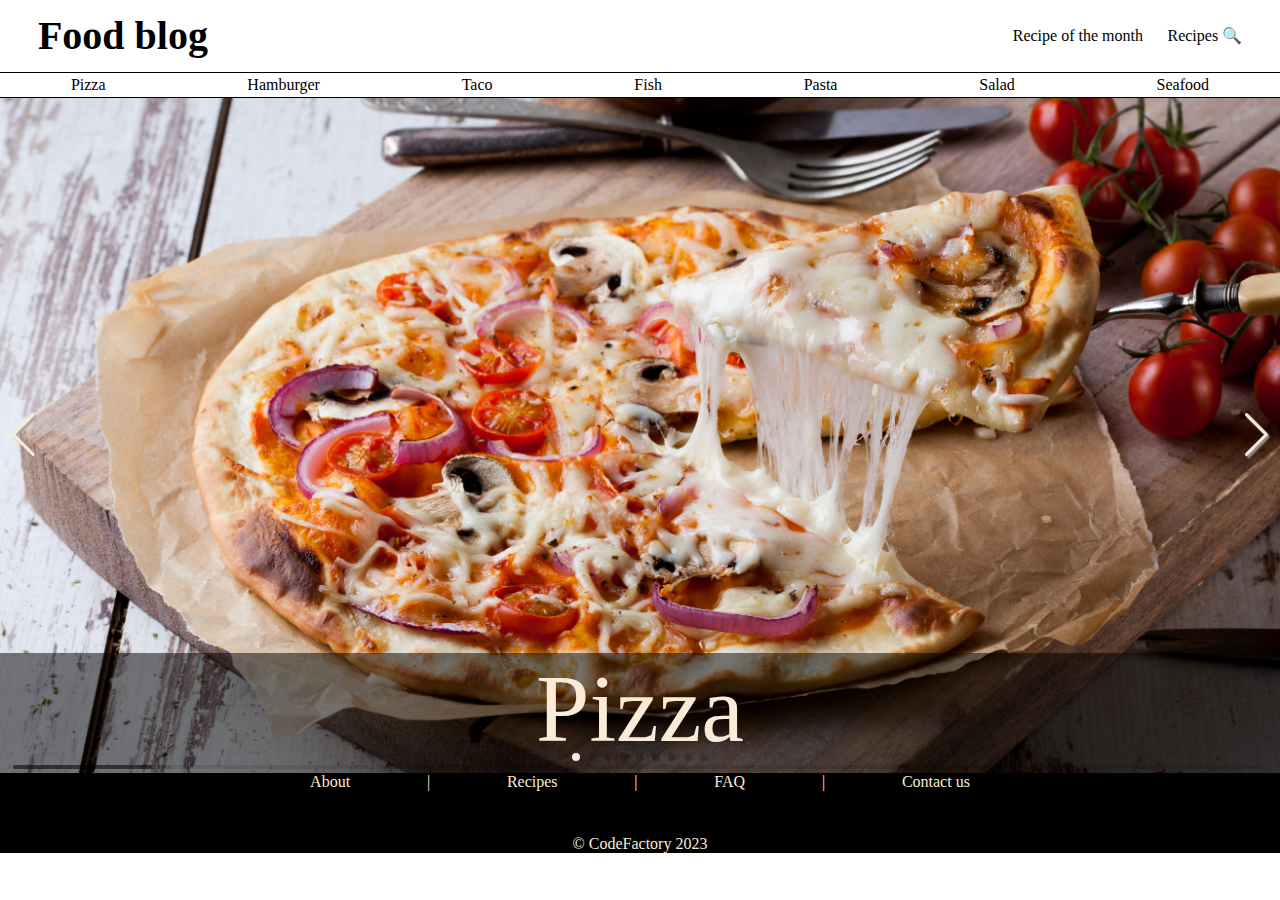
<file: exercise_1_1/index.html>
<!DOCTYPE html>
<html lang="en">
<head>
    <meta charset="UTF-8">
    <meta name="viewport" content="width=device-width, initial-scale=1.0">
    <title>Food Blog Hermann Weinberger</title>
    

    <link rel="stylesheet" href="https://cdnjs.cloudflare.com/ajax/libs/font-awesome/6.6.0/css/all.min.css" integrity="sha512-Kc323vGBEqzTmouAECnVceyQqyqdsSiqLQISBL29aUW4U/M7pSPA/gEUZQqv1cwx4OnYxTxve5UMg5GT6L4JJg==" crossorigin="anonymous" referrerpolicy="no-referrer" />

    <link rel="stylesheet" href="https://cdn.jsdelivr.net/npm/swiper@11/swiper-bundle.min.css" />

    <link rel="stylesheet" href="https://cdnjs.cloudflare.com/ajax/libs/animate.css/4.1.1/animate.min.css" />

    <link rel="stylesheet" href="css/style.css"/>
</head>
<body>
    <header>
        <nav>
            <ul>
                <li>
                    <a href="index.html"><h1>Food blog</h1></a>
                </li>
                <li></li>
                <li>
                    <a href="monthRecipe.html">Recipe of the month</a>
                </li>
                <li>
                    <a href="">Recipes &#x1F50D;</a>
                </li>
            </ul>
            <ul>
                <li>
                    Pizza
                </li>
                <li>
                    Hamburger
                </li>
                <li>
                    Taco
                </li>
                <li>
                    Fish
                </li>
                <li>
                    Pasta
                </li>
                <li>
                    Salad
                </li>
                <li>
                    Seafood
                </li>
            </ul>
        </nav>
    </header>
    <main class="swiper">
        <div class="swiper-wrapper">
            <div class="swiper-slide">
                <img src="img/pizza.jpg" alt="pizza">
                <a href="">Pizza</a>
            </div>
            <div class="swiper-slide">
                <img src="img/burger.jpg" alt="burger">
                <a href="">Burger</a>
            </div>
            <div class="swiper-slide">
                <img src="img/taco.jpg" alt="taco">
                <a href="">Taco</a>
            </div>
            <div class="swiper-slide">
                <img src="img/fish.jpg" alt="fish">
                <a href="">Fish</a>
            </div>
            <div class="swiper-slide">
                <img src="img/pasta.jpg" alt="pasta">
                <a href="">Pasta</a>
            </div>
            <div class="swiper-slide">
                <img src="img/salad.jpg" alt="salad">
                <a href="">Salad</a>
            </div>
            <div class="swiper-slide">
                <img src="img/seafood.jpg" alt="seafood">
                <a href="">Seafood</a>
            </div>
            <div class="swiper-slide">
                <img src="img/dessert.jpg" alt="dessert">
                <a href="">Dessert</a>
            </div>
            <div class="swiper-slide">
                <img src="img/breakfast.jpg" alt="breakfast">
                <a href="">Breakfast</a>
            </div>
        </div>
        <!-- If we need pagination -->
        <div class="swiper-pagination"></div>

        <!-- If we need navigation buttons -->
        <div id="swiperButtonPrev1" class="swiper-button-prev"></div>
        <div id="swiperButtonNext1" class="swiper-button-next"></div>

        <!-- If we need scrollbar -->
        <div class="swiper-scrollbar"></div>
    </main>

    <footer>
        <nav>
            <ul>
                <!-- <li></li> -->
                <li>
                    <a href="about.html">About</a>
                </li>
                <li>
                    |
                </li>
                <li>
                    <a href="">Recipes</a>
                </li>
                <li>
                    |
                </li>
                <li>
                    <a href="">FAQ</a>
                </li>
                <li>
                    |
                </li>
                <li>
                    <a href="https://codefactory.wien/en/contact-en">Contact us</a>
                </li>
                <!-- <li></li> -->
            </ul>

            <ul>
                <li>
                    <i class="fa-brands fa-facebook"></i>
                </li>
                <li>
                    <i class="fa-brands fa-linkedin"></i>
                </li>
                <li>
                    <i class="fa-brands fa-square-github"></i>
                </li>
            </ul>
        </nav>
        <div>
            &copy CodeFactory 2023
        </div>
    </footer>

    <script src="https://cdn.jsdelivr.net/npm/swiper@11/swiper-bundle.min.js"></script>
    <script src="js/script.js"></script>
</body>
</html>
</file>
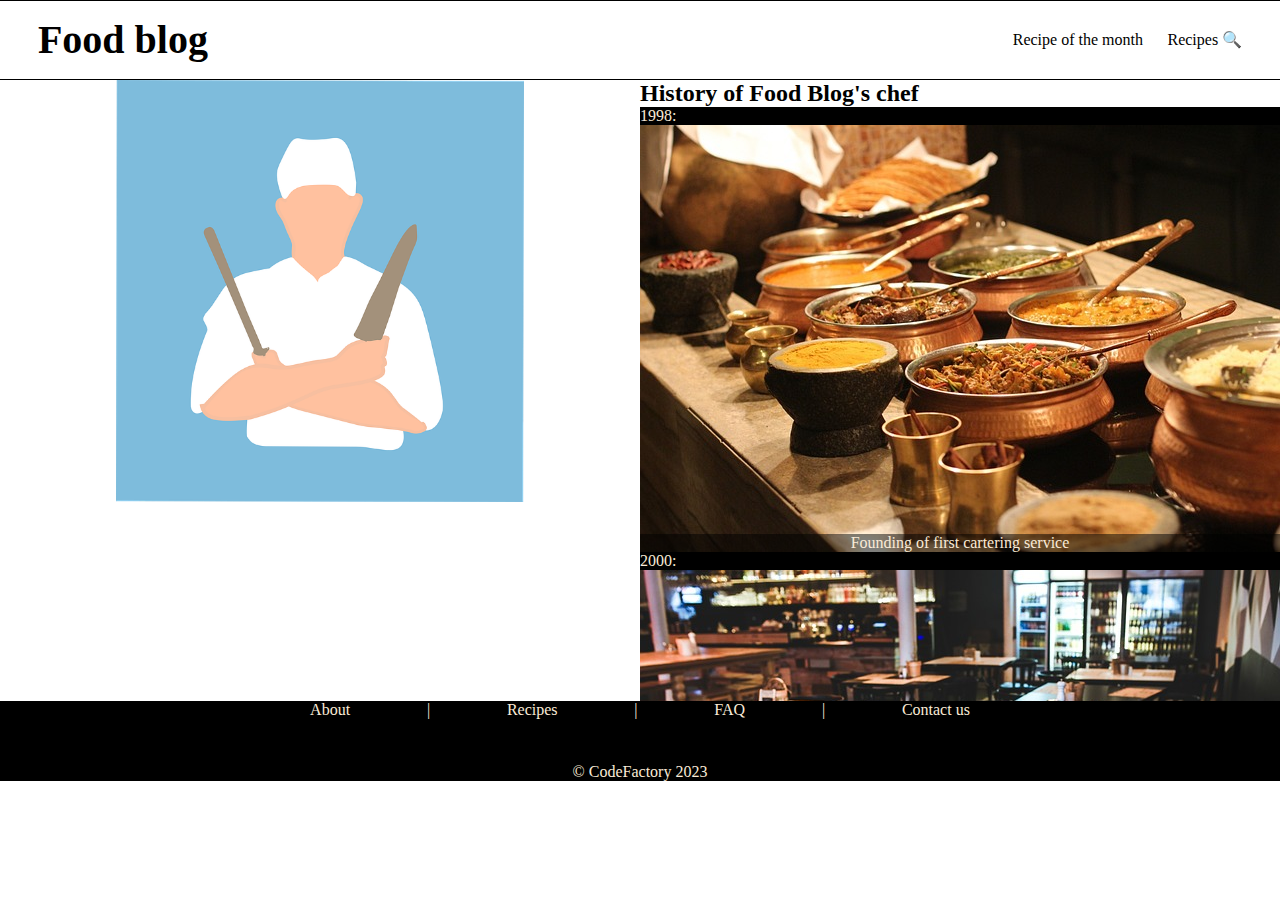
<file: exercise_1_1/about.html>
<!DOCTYPE html>
<html lang="en">
<head>
    <meta charset="UTF-8">
    <meta name="viewport" content="width=device-width, initial-scale=1.0">
    <title>Food Blog Hermann Weinberger</title>
    <link rel="stylesheet" href="css/style.css">

    <link rel="stylesheet" href="https://cdnjs.cloudflare.com/ajax/libs/font-awesome/6.6.0/css/all.min.css" integrity="sha512-Kc323vGBEqzTmouAECnVceyQqyqdsSiqLQISBL29aUW4U/M7pSPA/gEUZQqv1cwx4OnYxTxve5UMg5GT6L4JJg==" crossorigin="anonymous" referrerpolicy="no-referrer" />
</head>
<body>
    <div class="containerAbout">
        <header>
            <nav>
                <ul>
                    <li>
                        <a href="index.html"><h1>Food blog</h1></a>
                    </li>
                    <li></li>
                    <li>
                        <a href="monthRecipe.html">Recipe of the month</a>
                    </li>
                    <li>
                        <a href="">Recipes &#x1F50D;</a>
                    </li>
                </ul>
            </nav>
        </header>
        <main>
            <div class="containerAboutContent">
                <div>
                    <img src="img/chef.png" alt="portrait">
                </div>
                <div>
                    <h2>History of Food Blog's chef</h2>
                    <dl>
                        <dt>
                            1998:
                        </dt>
                        <dd>
                            <img src="img/catering.jpg" alt="catering table">
                            <div>
                                Founding of first cartering service
                            </div>
                        </dd>
                        <dt>
                            2000:
                        </dt>
                        <dd>
                            <img src="img/restaurant.jpg" alt="dining room">
                            <div>
                                Opening of first restaurant
                            </div>
                        </dd>
                        <dt>
                            Until 2005:
                        </dt>
                        <dd>
                            <img src="img/cities.jpg" alt="map">
                            <div>
                                Opening of four more restaurants in different cities
                            </div>
                        </dd>
                        <dt>
                            2008:
                        </dt>
                        <dd>
                            <img src="img/show.jpg" alt="kitchen">
                            <div>
                                First cooking show
                            </div>
                        </dd>
                        <dt>
                            2015:
                        </dt>
                        <dd>
                            <img src="img/blog.jpg" alt="laptop in kitchen">
                            <div>
                                Launch of Food Blog
                            </div>
                        </dd>
                    </dl>
                </div>
            </div>
        </main>

        <footer>
            <nav>
                <ul>
                    <!-- <li></li> -->
                    <li>
                        <a href="about.html">About</a>
                    </li>
                    <li>
                        |
                    </li>
                    <li>
                        <a href="">Recipes</a>
                    </li>
                    <li>
                        |
                    </li>
                    <li>
                        <a href="">FAQ</a>
                    </li>
                    <li>
                        |
                    </li>
                    <li>
                        <a href="https://codefactory.wien/en/contact-en">Contact us</a>
                    </li>
                    <!-- <li></li> -->
                </ul>

                <ul>
                    <li>
                        <i class="fa-brands fa-facebook"></i>
                    </li>
                    <li>
                        <i class="fa-brands fa-linkedin"></i>
                    </li>
                    <li>
                        <i class="fa-brands fa-square-github"></i>
                    </li>
                </ul>
            </nav>
            <div>
                &copy CodeFactory 2023
            </div>
        </footer>
    </div>
</body>
</html>
</file>
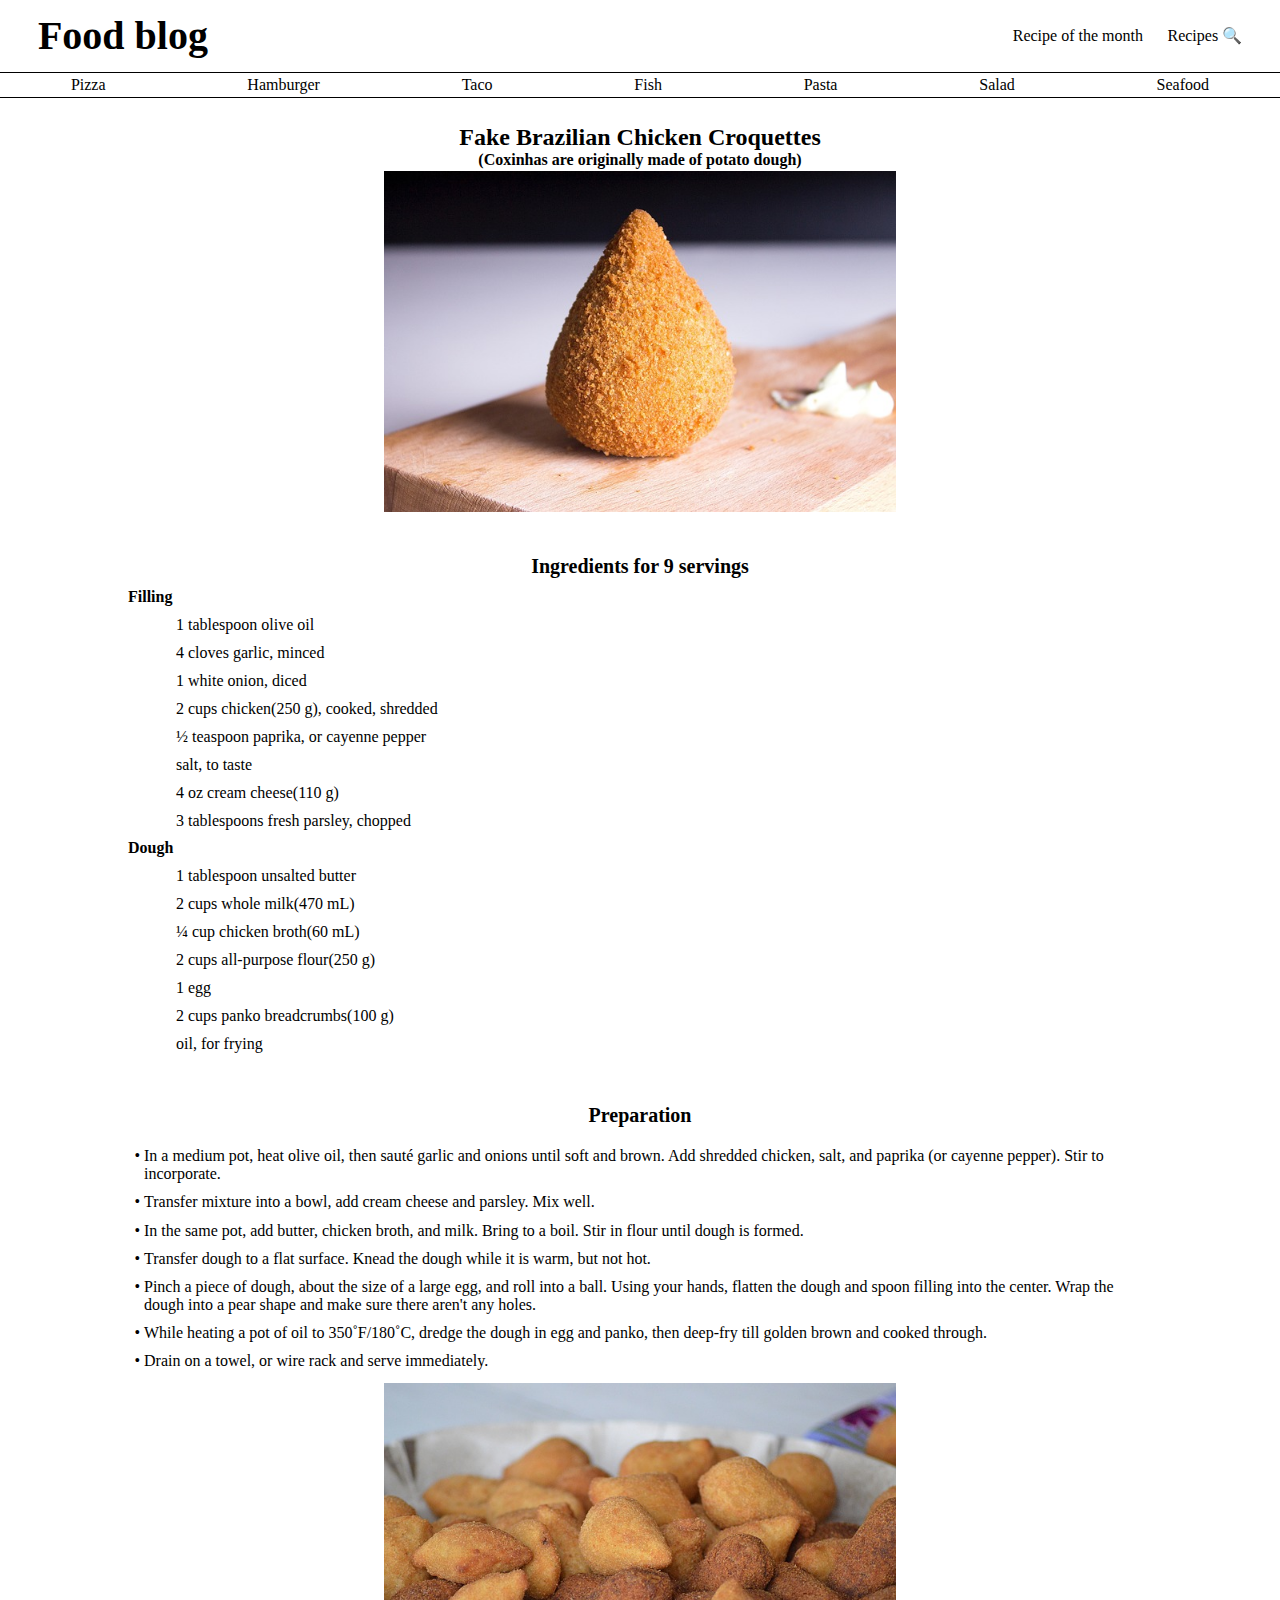
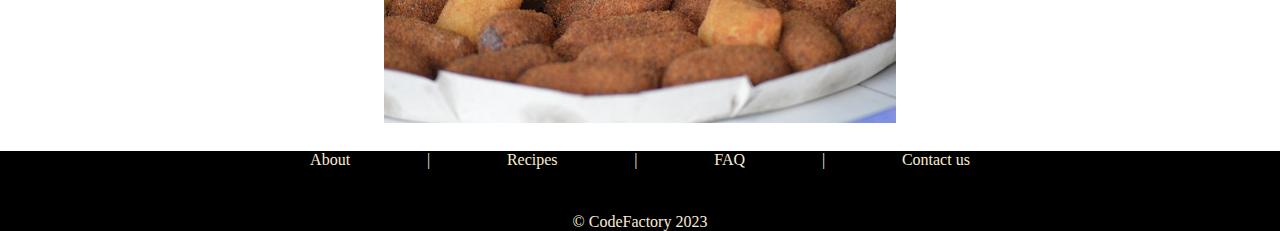
<file: exercise_1_1/monthRecipe.html>
<!DOCTYPE html>
<html lang="en">
<head>
    <meta charset="UTF-8">
    <meta name="viewport" content="width=device-width, initial-scale=1.0">
    <title>Food Blog Hermann Weinberger</title>
    <link rel="stylesheet" href="css/style.css">

    <link rel="stylesheet" href="https://cdnjs.cloudflare.com/ajax/libs/font-awesome/6.6.0/css/all.min.css" integrity="sha512-Kc323vGBEqzTmouAECnVceyQqyqdsSiqLQISBL29aUW4U/M7pSPA/gEUZQqv1cwx4OnYxTxve5UMg5GT6L4JJg==" crossorigin="anonymous" referrerpolicy="no-referrer" />
</head>
<body>
    <header>
        <nav>
            <ul>
                <li>
                    <a href="index.html"><h1>Food blog</h1></a>
                </li>
                <li></li>
                <li>
                    <a href="monthRecipe.html">Recipe of the month</a>
                </li>
                <li>
                    <a href="">Recipes &#x1F50D;</a>
                </li>
            </ul>
            <ul>
                <li>
                    Pizza
                </li>
                <li>
                    Hamburger
                </li>
                <li>
                    Taco
                </li>
                <li>
                    Fish
                </li>
                <li>
                    Pasta
                </li>
                <li>
                    Salad
                </li>
                <li>
                    Seafood
                </li>
            </ul>
        </nav>
    </header>
    <main>
        <div class="containerRecipeMonth">
            <div>
                <h2>Fake Brazilian Chicken Croquettes</h2> 
                <h4>(Coxinhas are originally made of potato dough)</h4>
            </div>
            <div>
                <img src="img/coxinha2.jpg" alt="croquette">
            </div>
            <div>
                <h3>
                    Ingredients for 9 servings
                </h3>
                
                <dl>
                    <dt>
                        Filling
                    </dt>
                    <dd>
                        <ul>
                            <li>
                                1 tablespoon olive oil
                            </li>
                            <li>
                                4 cloves garlic, minced
                            </li>
                            <li>
                                1 white onion, diced
                            </li>
                            <li>
                                2 cups chicken(250 g), cooked, shredded
                            </li>
                            <li>
                                ½ teaspoon paprika, or cayenne pepper
                            </li>
                            <li>
                                salt, to taste
                            </li>
                            <li>
                                4 oz cream cheese(110 g)
                            </li>
                            <li>
                                3 tablespoons fresh parsley, chopped
                            </li>
                        </ul>
                    </dd>
                    <dt>
                        Dough
                    </dt>
                    <dd>
                        <ul>
                            <li>
                                1 tablespoon unsalted butter
                            </li>
                            <li>
                                2 cups whole milk(470 mL)
                            </li>
                            <li>
                                ¼ cup chicken broth(60 mL)
                            </li>
                            <li>
                                2 cups all-purpose flour(250 g)
                            </li>
                            <li>
                                1 egg
                            </li>
                            <li>
                                2 cups panko breadcrumbs(100 g)
                            </li>
                            <li>
                                oil, for frying
                            </li>
                        </ul>
                    </dd>
                </dl>
            </div>

            <div>
                <h3>Preparation</h3>
                <ul>
                    <li>
                        In a medium pot, heat olive oil, then sauté garlic and onions until soft and brown. Add shredded chicken, salt, and paprika (or cayenne pepper). Stir to incorporate.
                    </li>
                    <li>
                        Transfer mixture into a bowl, add cream cheese and parsley. Mix well.
                    </li>
                    <li>
                        In the same pot, add butter, chicken broth, and milk. Bring to a boil. Stir in flour until dough is formed.
                    </li>
                    <li>
                        Transfer dough to a flat surface. Knead the dough while it is warm, but not hot.
                    </li>
                    <li>
                        Pinch a piece of dough, about the size of a large egg, and roll into a ball. Using your hands, flatten the dough and spoon filling into the center. Wrap the dough into a pear shape and make sure there aren't any holes.
                    </li>
                    <li>
                        While heating a pot of oil to 350˚F/180˚C, dredge the dough in egg and panko, then deep-fry till golden brown and cooked through.
                    </li>
                    <li>
                        Drain on a towel, or wire rack and serve immediately.
                    </li>
                </ul>  
            </div>
            <div>
                <img src="img/coxinha1.jpg" alt="croquette">
            </div>    
        </div>
    </main>

    <footer>
        <nav>
            <ul>
                <!-- <li></li> -->
                <li>
                    <a href="about.html">About</a>
                </li>
                <li>
                    |
                </li>
                <li>
                    <a href="">Recipes</a>
                </li>
                <li>
                    |
                </li>
                <li>
                    <a href="">FAQ</a>
                </li>
                <li>
                    |
                </li>
                <li>
                    <a href="https://codefactory.wien/en/contact-en">Contact us</a>
                </li>
                <!-- <li></li> -->
            </ul>

            <ul>
                <li>
                    <i class="fa-brands fa-facebook"></i>
                </li>
                <li>
                    <i class="fa-brands fa-linkedin"></i>
                </li>
                <li>
                    <i class="fa-brands fa-square-github"></i>
                </li>
            </ul>
        </nav>
        <div>
            &copy CodeFactory 2023
        </div>
    </footer>
</body>
</html>
</file>
<file: exercise_1_1/css/style.css>
* {
    margin: 0;
    padding: 0;
    box-sizing: border-box;
    /* border: 1px solid lime; */
}

a {
    text-decoration: none;
}

ul { /* all ul's are used in navbars */
    display: flex;
}

li {
    align-content: center;
}

li::marker {
    content: '';
}

img {
    height: 100%;
    width: 100%;
    /* to accomodate different aspect ratios of 
    grid cells depending on media query */
    object-position: left; 
    object-fit: cover;
}

/* header */

header a {
    color: black;
}

h1 {
    display: inline;
    font-family: "Brush Script MT", "Lucida Handwriting", cursive;
    font-size: 2.5em;
    /* margin-block-start: 0;
    margin-block-end: 0; */
}

header > nav > ul:first-child {
    /* display: flex; */
    justify-content: space-between;
    padding-inline: 2%;
    /* padding-block: 2%; */

}

/* header > nav > ul:first-child > li:first-child, 
header > nav > ul:first-child > li:nth-child(3), 
header > nav > ul:first-child > li:last-child {
    flex: 1;
} */

/* 2nd li is empty and fills out space between h2 and the last 2 */
header > nav > ul:first-child > li:nth-child(2) {
    flex: auto;
}

header > nav > ul:first-child > li{
    padding-block: 1%;
    padding-inline: 1%;
}

header > nav > ul:last-child {
    /* display: flex; */
    justify-content: space-around;
    border-block: .1em solid black;
    padding-block: .2em;
}

/* index.html main */

.swiper {
    /* width: 600px; */
    height: 75vh;
}

.swiper-button-next, .swiper-button-prev {
    color: antiquewhite;
    text-shadow: 2px 2px 2px rgb(160, 160, 160);
}

.swiper-pagination-bullet-active {
    background-color: antiquewhite;
}

@keyframes backInRight {
    0% {
      transform: translateX(2000px) scale(0.7);
      opacity: 0.7;
    }
  
    25% {
      transform: translateX(0px) scale(0.7);
      opacity: 0.7;
    }
  
    100% {
      transform: scale(1);
      opacity: 1;
    }
  }

  @keyframes backInLeft {
    0% {
      transform: translateX(-2000px) scale(0.7);
      opacity: 0.7;
    }
  
    25% {
      transform: translateX(0px) scale(0.7);
      opacity: 0.7;
    }
  
    100% {
      transform: scale(1);
      opacity: 1;
    }
  }

/* .container {
    display: grid;
    grid-template-columns: repeat(3, 1fr);
    gap: 1%;
    width: 100vw;
    padding-block: 3%;
    padding-inline: 10%;
    /* crutch for container not getting longer */
    /* overflow-y: scroll;         
} */

/* .container > div {
    position: relative;
} */

img + a {
    width: 100%;
    position: absolute;
    bottom: 0;
    left: 50%;
    translate: -50%;
    text-align: center;
    align-content: center;
    font-size: 6em;
    padding-bottom: 1vh;
    color: antiquewhite;
    background-color: rgba(0, 0, 0, 0.5);
}

/* footer */

footer, footer a {
    color: antiquewhite;
    background-color: black;
}

footer > nav > ul {
    /* width: 70%; */
    justify-content: center;
}

footer > nav > ul:first-child > li {
    text-align: center;
    /* flex: 1; */
    padding-inline: 3%;
}

footer > nav > ul:last-child > li {
    padding: 1%;
}

footer div:last-child {
    align-content: center;
    text-align: center;
}

/* responsiveness in container of index.html 
to window size <= 480px as in mobile devices*/

/* @media (width <= 480px) {
    .container { */
        /* display: grid; */
        /* grid-template-columns: 1fr; */
        /* width: 100%; */
    /* }
} */

/* responsiveness in container of index.html
to window size between >= 480px and <= 768px as in tablet devices*/

/* @media (width >= 480px) and (width <= 768px) {
    .container { */
        /* display: grid; */
        /* grid-template-columns: 1fr 1fr; */
        /* width: 100%; */
    /* }
} */

/* style of main section in monthRecipe.html */

.containerRecipeMonth {
    display: grid;
    width: 100vw;
    padding-inline: 10%;
    padding-block: 2%;
}

.containerRecipeMonth h2, h3, h4 {
    text-align: center;
}

.containerRecipeMonth h3 {
    font-size: 1.25em;
    padding-top: 4%;
    padding-bottom: 1%;
    /* text-align: center; */
}

.containerRecipeMonth div:has(> img) {
    margin-inline: auto;
    width: 50%;
}

.containerRecipeMonth img {
    object-fit: contain;
    /* max-height: 25vh; */
}

.containerRecipeMonth dd > ul, .containerRecipeMonth ul:last-child  {
    display: grid;
    padding-block: .5%;
}

.containerRecipeMonth dt {
    font-weight: bold;
}

.containerRecipeMonth dd {
    margin-inline-start: 2em;
}

.containerRecipeMonth li {
    margin-left: 1em;
    padding-block: .5%;
}

.containerRecipeMonth > div > ul:last-child > li::marker {
    content: '• ';
}


/* style of about.html */

/* .containerAbout {
    height: 100%;
} */

.containerAboutContent {
    /* width: 100vw; */
    height: max-content;
    display: grid;
    grid-template-columns: 1fr 1fr;
    justify-content: space-evenly;
}

/* .containerAboutContent > div:last-child {
    position: relative;
} */

.containerAboutContent > div:first-child > img {
    object-fit: contain;
    object-position: 50%;
    display: flex;
    height: 33vw;
}



.containerAboutContent > div:last-child > dl{
    height: 66vh;
    overflow-y: scroll;
    scroll-snap-type: y mandatory;
    
}

.containerAboutContent > div:last-child > dl > dt {
    color: antiquewhite;
    background-color: black;
    scroll-snap-align: start;
    /* position: absolute; */
}

.containerAboutContent > div:last-child > dl > dd {
    position: relative;
    display: flex;
    margin: 0;
    padding: 0;
    /* scroll-snap-align: start; */
}

.containerAboutContent > div:last-child > dl > dd > div {
    position: absolute;
    width: 100%;
    bottom: 0;
    left: 50%;
    translate: -50%;
    text-align: center;
    align-content: center;
    color: antiquewhite;
    background-color: rgba(0, 0, 0, 0.5);
}
</file>
